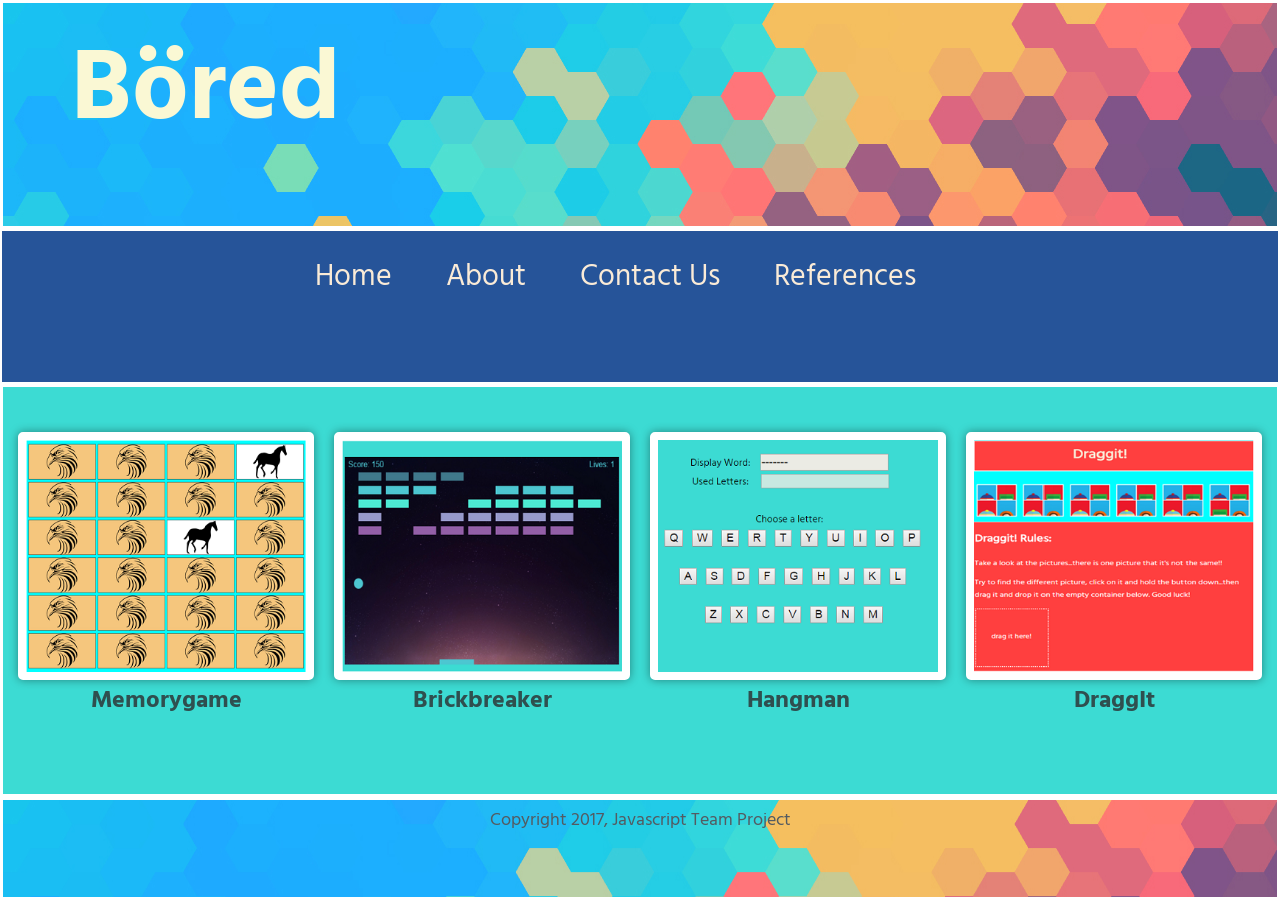
<file: Index.html>
<!DOCTYPE html>
<html>
	<head>
	    <meta name="description" content="Bored is like a game bored, which is written in HTML and JavaScript and every body who need some fun can use it!">
        <meta name="keywords" content="Game, hangman, memorygame, dragit, brickbreaker, fun">
		<title>Bored</title>
		<link type="text/css" rel="stylesheet" href="styles/main.css" />
		<link href="https://fonts.googleapis.com/css?family=Hind+Guntur" rel="stylesheet">
	</head>
	<body>

	<div class="flex-container">
        <header>
            <h1>Böred</h1>
        </header>

        <nav class="nav">
            <ul>
                <li><a href="Index.html">Home</a></li>                
                <li><a href="about_us.html">About</a></li>
                <li><a href="contact_us.html">Contact Us</a></li>
                <li><a href="references.html">References</a></li>
            </ul>
        </nav>
        <section class="section">
        <div id="main_pic_game">

        <div id="mg_icon" class="pic_game">
        <img src="images/memorygame.png" alt="Memorygame" title="Memorygame" class="image" />
        <div class="middle">
           <a href="memorygame.html"><div class="text">Start to Play</div></a>
        </div>
        <h2>Memorygame</h2>
        </div>   

        <div id="brb_icon" class="pic_game" >
        <img src="images/Brickbreaker.png" class="image" alt="Brickbreaker" title="Brickbreaker"/>
        <div class="middle">
           <a href="brickbreaker.html"><div class="text">Start to Play</div></a>
        </div>        
        <h2>Brickbreaker</h2>
        </div>

        <div id="hmg_icon" class="pic_game" alt="Hangman" title="Hangman">
        <img src="images/hangmangame.png" class="image" /></a>
        <div class="middle">
           <a href="hangMan.html"><div class="text">Start to Play</div></a>
        </div>
        <h2>Hangman</h2>
        </div>

        <div id="dragit_icon" class="pic_game" alt="DragIt" title="DragIt">
        <img src="images/dragit.png" class="image" />
        <div class="middle">
           <a href="draggit.html"><div class="text">Start to Play</div></a>
        </div>
        <h2>DraggIt</h2>
        </div>
		</div>
		
		 </section>
        
       
        <footer>Copyright 2017, Javascript Team Project</footer>
    </div>
	</body>
</html>
</file>
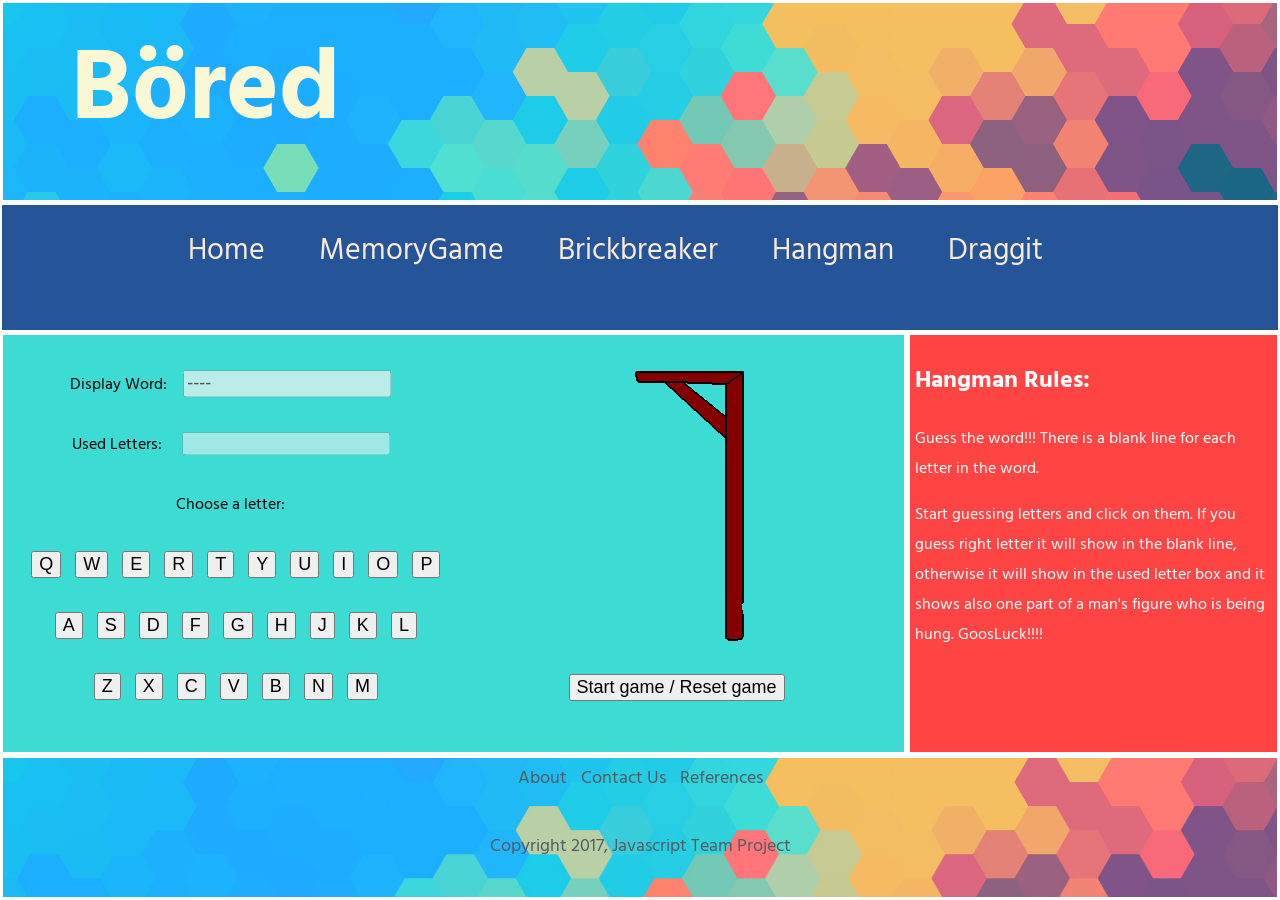
<file: hangMan.html>
<!-- Prepared by Vajihe Seyedzadeh 8547102 June 4, 2017 -->
<!DOCTYPE html>
<html>
	<head>
		<meta charset="utf-8" />
	    <meta name="description" content="Hangman is a PC-Game, which is written in HTML and JavaScript">
        <meta name="keywords" content="Game, Hangman, Streich, Stroke, JavaScript">
		<title>bGame | Hnagman</title>
		<script type="text/javascript" src="scripts/hangMan.js"></script>
		<link type="text/css" rel="stylesheet" href="styles/main.css" />
		<link type="text/css" rel="stylesheet" href="styles/hangMan.css" />
		<link href="https://fonts.googleapis.com/css?family=Hind+Guntur" rel="stylesheet">
	</head>
	<body onLoad="reset(); return true;">

	<div class="flex-container">
        <header>
            <h1>Böred</h1>
        </header>

        <nav class="nav">
            <ul>
                 <li><a href="Index.html">Home</a></li>
                <li><a href="MemoryGame.html">MemoryGame</a></li>
                <li><a href="brickbreaker.html">Brickbreaker</a></li>
                <li><a href="hangMan.html">Hangman</a></li>
                <li><a href="draggit.html">Draggit</a></li>
                
            </ul>
        </nav>
        <section class="section">
		
		<center>		
		<div style="float: right; width: 50%;">
		<br>
			<img src="images/hangman0.gif"  name="hm">
		</div>
		<div style="float: left; width: 50%;">
		<audio id="soundEfx" src="sounds/hm_over.wav" style="display: none;"></audio>
		<form name="game">
			<div>
			    <br />
				Display Word: &nbsp;&nbsp;&nbsp;<input type="text" id="displayWord" name="displayWord" disabled />
				<br /><br />
				Used Letters: &nbsp;&nbsp;&nbsp;&nbsp;<input type="text" id="usedLetters" name="usedLetters" disabled />
			</div>	
		    <div>
			<br />
			<label>Choose a letter:</label>
			
			
			<br />
			<br />
			
			<input type="button" onClick="selectLetter('Q')" style="cursor:pointer; margin-left: 10px; font-size:18px;" name="Q" value="Q">
			<input type="button" onClick="selectLetter('W')" style="cursor:pointer; margin-left: 10px; font-size:18px;" name="W" value="W">
			<input type="button" onClick="selectLetter('E')" style="cursor:pointer; margin-left: 10px; font-size:18px;" name="E" value="E">
			<input type="button" onClick="selectLetter('R')" style="cursor:pointer; margin-left: 10px; font-size:18px;" name="R" value="R">
			<input type="button" onClick="selectLetter('T')" style="cursor:pointer; margin-left: 10px; font-size:18px;" name="T" value="T">
			<input type="button" onClick="selectLetter('Y')" style="cursor:pointer; margin-left: 10px; font-size:18px;" name="Y" value="Y">
			<input type="button" onClick="selectLetter('U')" style="cursor:pointer; margin-left: 10px; font-size:18px;" name="U" value="U">
			<input type="button" onClick="selectLetter('I')" style="cursor:pointer; margin-left: 10px; font-size:18px;" name="I" value="I">
			<input type="button" onClick="selectLetter('O')" style="cursor:pointer; margin-left: 10px; font-size:18px;" name="O" value="O">
			<input type="button" onClick="selectLetter('P')" style="cursor:pointer; margin-left: 10px; font-size:18px;" name="P" value="P">
			<br />
			<br />
			<input type="button" onClick="selectLetter('A')" style="cursor:pointer; margin-left: 10px; font-size:18px;" name="A" value="A">
			<input type="button" onClick="selectLetter('S')" style="cursor:pointer; margin-left: 10px; font-size:18px;" name="S" value="S">
			<input type="button" onClick="selectLetter('D')" style="cursor:pointer; margin-left: 10px; font-size:18px;" name="D" value="D">
			<input type="button" onClick="selectLetter('F')" style="cursor:pointer; margin-left: 10px; font-size:18px;" name="F" value="F">
			<input type="button" onClick="selectLetter('G')" style="cursor:pointer; margin-left: 10px; font-size:18px;" name="G" value="G">
			<input type="button" onClick="selectLetter('H')" style="cursor:pointer; margin-left: 10px; font-size:18px;" name="H" value="H">
			<input type="button" onClick="selectLetter('J')" style="cursor:pointer; margin-left: 10px; font-size:18px;" name="J" value="J">
			<input type="button" onClick="selectLetter('K')" style="cursor:pointer; margin-left: 10px; font-size:18px;" name="K" value="K">
			<input type="button" onClick="selectLetter('L')" style="cursor:pointer; margin-left: 10px; font-size:18px;" name="L" value="L">
			<br />
			<br />
			<input type="button" onClick="selectLetter('Z')" style="cursor:pointer; margin-left: 10px; font-size:18px;" name="Z" value="Z">
			<input type="button" onClick="selectLetter('X')" style="cursor:pointer; margin-left: 10px; font-size:18px;" name="X" value="X">
			<input type="button" onClick="selectLetter('C')" style="cursor:pointer; margin-left: 10px; font-size:18px;" name="C" value="C">
			<input type="button" onClick="selectLetter('V')" style="cursor:pointer; margin-left: 10px; font-size:18px;" name="V" value="V">
			<input type="button" onClick="selectLetter('B')" style="cursor:pointer; margin-left: 10px; font-size:18px;" name="B" value="B">
			<input type="button" onClick="selectLetter('N')" style="cursor:pointer; margin-left: 10px; font-size:18px;" name="N" value="N">
			<input type="button" onClick="selectLetter('M')" style="cursor:pointer; margin-left: 10px; font-size:18px;" name="M" value="M">
			
		</div>
		</form>
		</div>		
		<div>		
			<a href="javascript:reset()"><input type="button" id="button" value="Start game / Reset game"></a>
		</div>
		</center>
		 </section>
        <article class="article">
            
            <h2>Hangman Rules:</h2>
            <p>
                Guess the word!!! There is a blank line for each letter in the word.
            </p>
            <p>
                Start guessing letters and click on them. If you guess right letter it will show in the blank line, otherwise
                it will show in the used letter box and it shows also one part of a man's figure who is being hung.
                GoosLuck!!!!
            </p>
            
            
        </article>
       
        <footer id="footer">
        
        <ul>                            
                <li><a href="about_us.html">About</a></li>
                <li><a href="contact_us.html">Contact Us</a></li>
                <li><a href="references.html">References</a></li>
            </ul>
            <br>
        Copyright 2017, Javascript Team Project
            
        </footer>
    </div>
	</body>
</html>
</file>
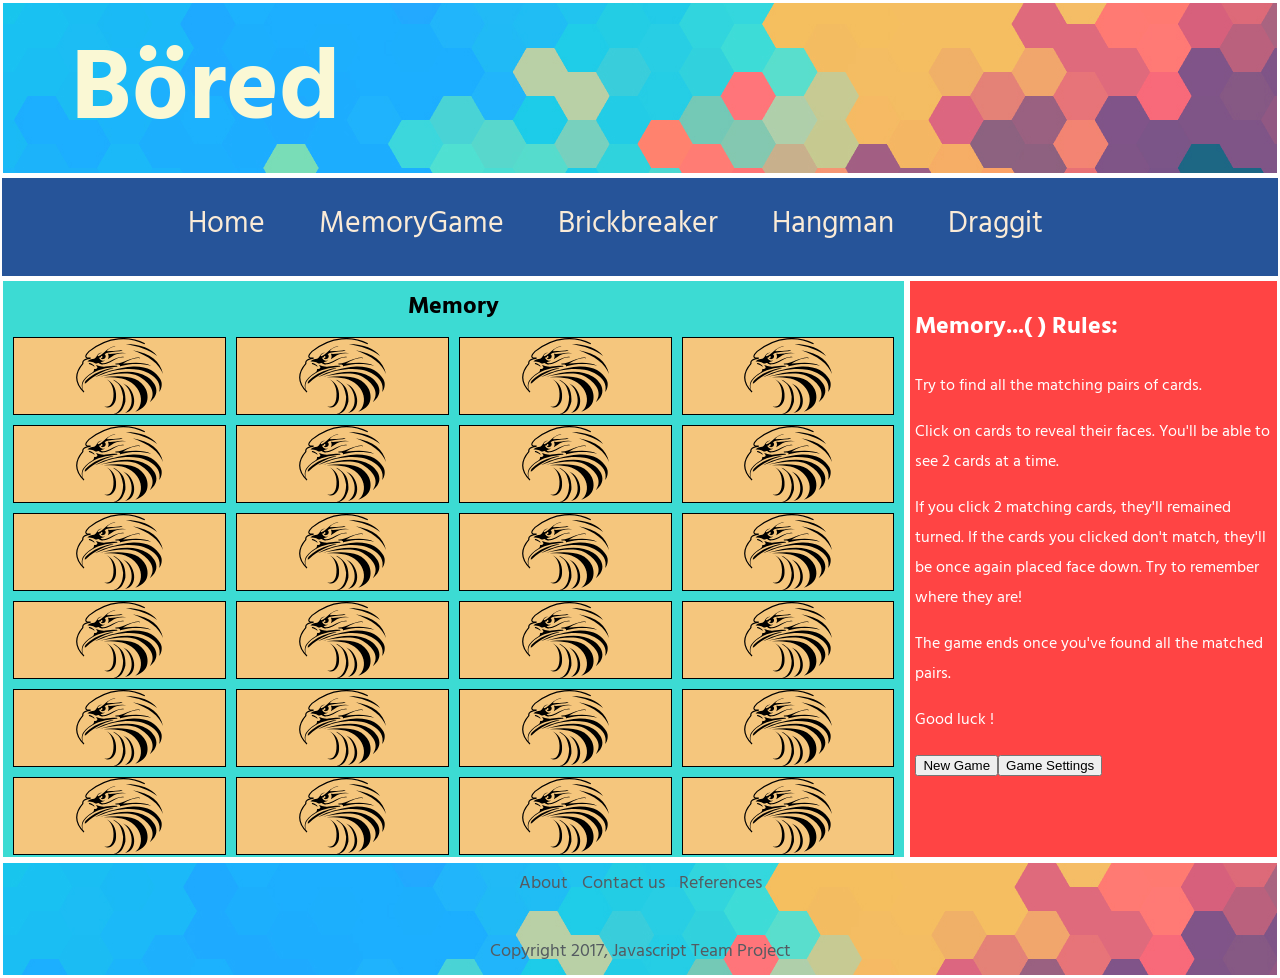
<file: MemoryGame.html>
﻿<!DOCTYPE html>
<!-- Prepared by Miguel Legault 8547102 June 4, 2017 -->
<html lang="en" xmlns="http://www.w3.org/1999/xhtml">
<head>
    <meta charset="utf-8" />
    <title>Böred | Memory Game</title>

    <script type="text/javascript" src="http://cdnjs.cloudflare.com/ajax/libs/jquery/2.1.3/jquery.min.js"></script>

    <link href="https://fonts.googleapis.com/css?family=Hind+Guntur" rel="stylesheet">
    <link rel="stylesheet" type="text/css" href="styles/main.css" />
    <link rel="stylesheet" type="text/css" href="styles/MemoryGame.css" />

</head>
<body>
    <div class="flex-container">
        <header>
            <h1 class="dotdotdot">Böred</h1>
        </header>

        <nav class="nav">
            <ul>
                 <li><a href="Index.html">Home</a></li>
                <li><a href="MemoryGame.html">MemoryGame</a></li>
                <li><a href="brickbreaker.html">Brickbreaker</a></li>
                <li><a href="hangMan.html">Hangman</a></li>
                <li><a href="draggit.html">Draggit</a></li>
                
            </ul>
        </nav>
        <section class="section">
            <!-- What follows is imported from codepen to get started
                original pen: https://codepen.io/natewiley/pen/HBrbL
                -->
            <h2>Memory</h2>
            <div class="wrap">
                <div class="game"></div>

                <div class="modal-overlay">
                    <div class="modal">
                        <h2 class="winner">You Rock!</h2>
                        <button class="restart">Play Again?</button>
                    </div>
                    <div id="settingsModal">
                        <form action="#" novalidate="novalidate">
                            <label for="levelRadio">Level of difficulty<br /></label>
                            <input type="radio" name="levelRadio" value="easyLevel" />Easy
                            <input type="radio" name="levelRadio" value="mediumLevel" />Medium
                            <input type="radio" name="levelRadio" value="difficultLevel" />Difficult<br />
                            <label for="collectionRadio">Card Collection<br /></label>
                            <input type="radio" name="collectionRadio" value="cardCollection1" checked="checked" />Animals
                            <input type="radio" name="collectionRadio" value="cardCollection2" />HTML5
                            <input type="radio" name="collectionRadio" value="cardCollection3" />Colors<br />
                            <button id="settingsDone" class="restart" type="button">Restart with new settings</button><br />
                            <button id="abandonNewSettings" class="cancel" type="button">Abandon changes</button>
                        </form>
                    </div>
                </div>
            </div><!-- End Wrap -->
        </section>
        <article class="article">

            <h2>Memory...( ) Rules:</h2>
            <p>
                Try to find all the matching pairs of cards.
            </p>
            <p>
                Click on cards to reveal their faces. You'll be able to see 2 cards at a time.
            </p>
            <p>
                If you click 2 matching cards, they'll remained turned. If the cards you clicked don't match, they'll be once again placed face down. Try to remember where they are!
            </p>
            <p>
                The game ends once you've found all the matched pairs.
            </p>
            <p>
                Good luck !
            </p>
            <button id="newGame">New Game</button><button id="gameSettings">Game Settings</button>
        </article>

        <footer id="footer">
        
        <ul>                            
                <li><a href="about_us.html">About</a></li>
                <li><a href="contact_us.html">Contact us</a></li>
                <li><a href="references.html">References</a></li>
            </ul>
            <br>
        Copyright 2017, Javascript Team Project
            
        </footer>
    </div>
    <script type="text/javascript" src="scripts/memoryGame.js"></script>
</body>
</html>
</file>
<file: styles/main.css>
/* Prepared by Miguel Legault 8547102
    June 4, 2017
    CSS common to all games and pages.
    Additionnal css for individual games in separate files
*/


html, body {
    width:100%;
    position: static;
    padding: 0;
    margin: 0;
}
.flex-container {
    display: -webkit-flex;
    display: flex;
    -webkit-flex-flow: row wrap;
    flex-flow: row wrap;
    text-align: center;
    font-family: 'Hind Guntur', sans-serif;
    background-image: url(../images/banner.jpg);
    position: absolute;
    height:100%;
            
}

.flex-container > * {
        padding: 5px;
        -webkit-flex: 1 100%;
        flex: 1 100%;
                
}

section { /* The section element holds the game board or surface*/
    text-align: left;
    border: 3px solid white;
    background: #3CDBD3;
    vertical-align:middle;    
   }

section.section h2 { /* Used for the game titles */
    margin:0;
    padding:0;
}

article { /* The article element holds the instructions*/
    
    color: white;
    border: 3px solid white;
    background: #FF4444;
    text-align:left;
    font-size:16px;  
}

header {
    width: 100%;
    text-align: left;
    color: #10476f;
    height: auto;
    line-height: 1px;
    font-size: 50px;
    vertical-align: middle;
    background-repeat: no-repeat;
    border: 3px solid white;
}

header h1 {
  margin-left: 5%;
  padding-top: 2%;
  color: #FAF8D4;

}

section h2 {
  text-align: center;
}

footer {
    background-image:url(../images/banner.jpg);
    color: #545b61;
    text-align: center;
    border: 3px solid white;
    font-size: 18px;
}

.nav {
    background: #265499;
    height: auto;
    border: 2px solid white;
            
}

.nav ul {
        list-style-type: none;
        padding: 0;
                
    }

.nav ul li {
        list-style-type: none;
        display:inline;
        padding-right: 50px;
        font-size: 30px;
 }
.nav ul a {
            text-decoration: none;
            color: antiquewhite;
            text-align:center;

  }
.nav ul a:hover {
                text-decoration: none;
                color: #3CDBD3;
                text-align:center;

  }

  #gameCanvas{
    line-height: 40px;
    font-size: 25px;
    background-image: linear-gradient(to right, #3CDBD3 0%, #a7ecea 10%);
    
  }

@media all and (min-width: 768px) {
            

    .section {
        -webkit-flex: 5 0px;
        flex: 5 0px;
        -webkit-order: 2;
        order: 2;
    }
           
    .article {
        -webkit-flex: 2 0px;
        flex: 2 0px;
        -webkit-order: 3;
        order: 3;
    }
    footer {
        -webkit-order: 4;
        order: 4;
    }
           
}

#footer ul {
        list-style-type: none;
        padding: 0px;
        margin: 0px;                
    }

#footer ul li {
        list-style-type: none;
        display:inline;
        padding: 5px;
 }
 #footer ul a {
            text-decoration: none;
            color: #545b61;
            text-align:center;

  }
#footer ul a:hover {
                text-decoration: none;
                color: #000;
                text-align:center;

  }
/* main page */
 #main_pic_game{
  width: 100%;  
  display: -webkit-flex; /* Safari */
  display: flex;
  text-align: center;

 }
 #main_pic_game div{
  -webkit-flex: 1;
  flex: 1;
  -webkit-order: 1;
  text-align: center;          
 }
 
.pic_game img{
  border: 8px solid #fff;
  border-radius: 5px;
  box-shadow: 0 0 10px rgba(0,0,0,.4);
  cursor: pointer;
  transition: box-shadow .5s;
  box-sizing: border-box;  
  margin-top: 30px;
  width: 100%;
} 

.pic_game h2{
    
    text-align: center;
    margin: 10px;
    color: darkslategrey;

}

.pic_game {
    position: relative;
    text-align: center;
    padding: 10px;
   
}

.image {
  opacity: 1;
  display: block;  
  height: auto;
  transition: .5s ease;
  backface-visibility: hidden;
  background-color: #265499;
}

.middle {
  transition: .3s ease;
  opacity: 0;
  position: absolute;
  top: 50%;
  left: 45%;
  transform: translate(-50%, -45%);
  -ms-transform: translate(-50%, -45%);
  background-color: #265499;
  text-align: center;
}

.middle a{
    text-decoration: none;
}

.pic_game:hover .image {
  opacity: 0.3;
  
}

.pic_game:hover .middle {
  opacity: 1;
  background-color: #265499;
}

.text {
  background-color: #265499;
  color: white;
  font-size: 16px;
  padding: 10px;

}

/* The CSS that follows is for the modal dialog boxes that appear over the games */

/* MIGUEL TODO: use the same font here as the rest of the site */
.modal-overlay {
  display: none;
  background: rgba(0, 0, 0, 0.8);
  position: fixed;
  top: 0;
  left: 0;
  width: 100%;
  height: 100%;
}

.modal, #settingsModal {
  display: none;
  position: relative;
  width: 500px;
  height: 400px;
  max-height: 90%;
  max-width: 90%;
  min-height: 380px;
  margin: 0 auto;
  background: white;
  top: 50%;
  -webkit-transform: translateY(-50%);
          transform: translateY(-50%);
  padding: 30px 10px;
}
.modal .winner {
  font-size: 80px;
  text-align: center;
  font-family: "Anton", sans-serif;
  color: #4d4d4d;
  text-shadow: 0px 3px 0 black;
}
@media (max-width: 480px) {
  .modal .winner {
    font-size: 60px;
  }
}
.modal .restart, #settingsModal .restart {
  font-family: "Anton", sans-serif;
  margin: 30px auto;
  padding: 20px 30px;
  display: block;
  font-size: 30px;
  border: none;
  background: #4d4d4d;
  background: -webkit-linear-gradient(#4d4d4d, #222);
  background: linear-gradient(#4d4d4d, #222);
  border: 1px solid #222;
  border-radius: 5px;
  color: white;
  text-shadow: 0px 1px 0 black;
  cursor: pointer;

}#settingsModal .cancel {
  font-family: "Anton", sans-serif;
  margin: 30px auto;
  padding: 20px 30px;
  display: block;
  font-size: 30px;
  border: none;
  background: #8d8d8d;
  background: -webkit-linear-gradient(#8d8d8d, #222);
  background: linear-gradient(#8d8d8d, #222);
  border: 1px solid #222;
  border-radius: 5px;
  color: white;
  text-shadow: 0px 1px 0 black;
  cursor: pointer;
}
.modal .restart:hover {
  background: -webkit-linear-gradient(#222, black);
  background: linear-gradient(#222, black);
}
.modal .message {
  text-align: center;
}
.modal .message a {
  text-decoration: none;
  color: #28afe6;
  font-weight: bold;
}
.modal .message a:hover {
  color: #56c0eb;
  border-bottom: 1px dotted #56c0eb;
}

/* We're styling our site with ...()
    Remove it from the actual content and place it in the stylesheet
    use the .dotdotdot class


.dotdotdot::after {
    content: "...( )";
}*/
</file>
<file: styles/hangMan.css>
#displayWord{
  cursor:no-drop; 
  width:200px; 
  font-size:18px;
}
#usedLetters{
  cursor:no-drop; 
  width:200px; 
  font-size:15px; 
  opacity: 0.8;
}
#button{
  cursor:pointer; 
  margin-left: 10px; 
  font-size:18px;
  margin: 20px;
}
</file>
<file: styles/MemoryGame.css>
﻿/* Prepared by Miguel Legault 8547102
    June 7, 2017
    CSS specific to memory game
*/


.game * { /* Apply only from game into deeper */
  box-sizing: border-box;
}

.wrap {
  position: relative;
  height: 100%;
  min-height: 500px;
  padding-bottom: 20px;
}

.game {
  -webkit-transform-style: preserve-3d;
          transform-style: preserve-3d;
  -webkit-perspective: 500px;
          perspective: 500px;
  position: absolute;
  top:0;
  bottom:0;
  height: auto;
  width: 100%;

}


@keyframes matchAnim {
  0% {
    background: #bcffcc;
  }
  100% {
    background: white;
  }
}
.card {
  float: left;
  width: 25%; /*Changed from 16.666*/
  height: 15%; /* Changed from 16.6%*/
  padding: 5px;
  text-align: center;
  display: block;
  -webkit-perspective: 500px;
          perspective: 500px;
  position: relative;
  cursor: pointer;
  z-index: 50;
  -webkit-tap-highlight-color: transparent;
}
.card .inside {
  width: 100%;
  height: 100%;
  display: block;
  -webkit-transform-style: preserve-3d;
          transform-style: preserve-3d;
  -webkit-transition: .4s ease-in-out;
  transition: .4s ease-in-out;
  background: white;
}
.card .inside.picked, .card .inside.matched {
  -webkit-transform: rotateY(180deg);
          transform: rotateY(180deg);
}
.card .inside.matched {
  -webkit-animation: 1s matchAnim ease-in-out;
          animation: 1s matchAnim ease-in-out;
  -webkit-animation-delay: .4s;
          animation-delay: .4s;
}
.card .front, .card .back {
  border: 1px solid black;
  -webkit-backface-visibility: hidden;
          backface-visibility: hidden;
  position: absolute;
  top: 0;
  left: 0;
  width: 100%;
  height: 100%;
  /*padding: 20px;*/
}
.card .front img, .card .back img {
  max-width: 100%;
  display: block;
  margin: 0 auto;
  max-height: 100%;
}
.card .front {
  -webkit-transform: rotateY(-180deg);
          transform: rotateY(-180deg);
}
.card .back {
    background-color: #f5c67d;
}

/* Probably don't need what follows

.modal .share-text {
  text-align: center;
  margin: 10px auto;
}
.modal .social {
  margin: 20px auto;
  text-align: center;
}
.modal .social li {
  display: inline-block;
  height: 50px;
  width: 50px;
  margin-right: 10px;
}
.modal .social li:last-child {
  margin-right: 0;
}
.modal .social li a {
  display: block;
  line-height: 50px;
  font-size: 20px;
  color: white;
  text-decoration: none;
  border-radius: 5px;
}
.modal .social li a.facebook {
  background: #3b5998;
}
.modal .social li a.facebook:hover {
  background: #4c70ba;
}
.modal .social li a.google {
  background: #D34836;
}
.modal .social li a.google:hover {
  background: #dc6e60;
}
.modal .social li a.twitter {
  background: #4099FF;
}
.modal .social li a.twitter:hover {
  background: #73b4ff;
}
*/

/* We need to clear the float sometimes. We'll use a p with a class. */
p.clearFloat {
    clear: both;
    margin: 0; /* Make these clearing paragraphs the least obtrusive as possible */
    padding :0;
}
</file>
